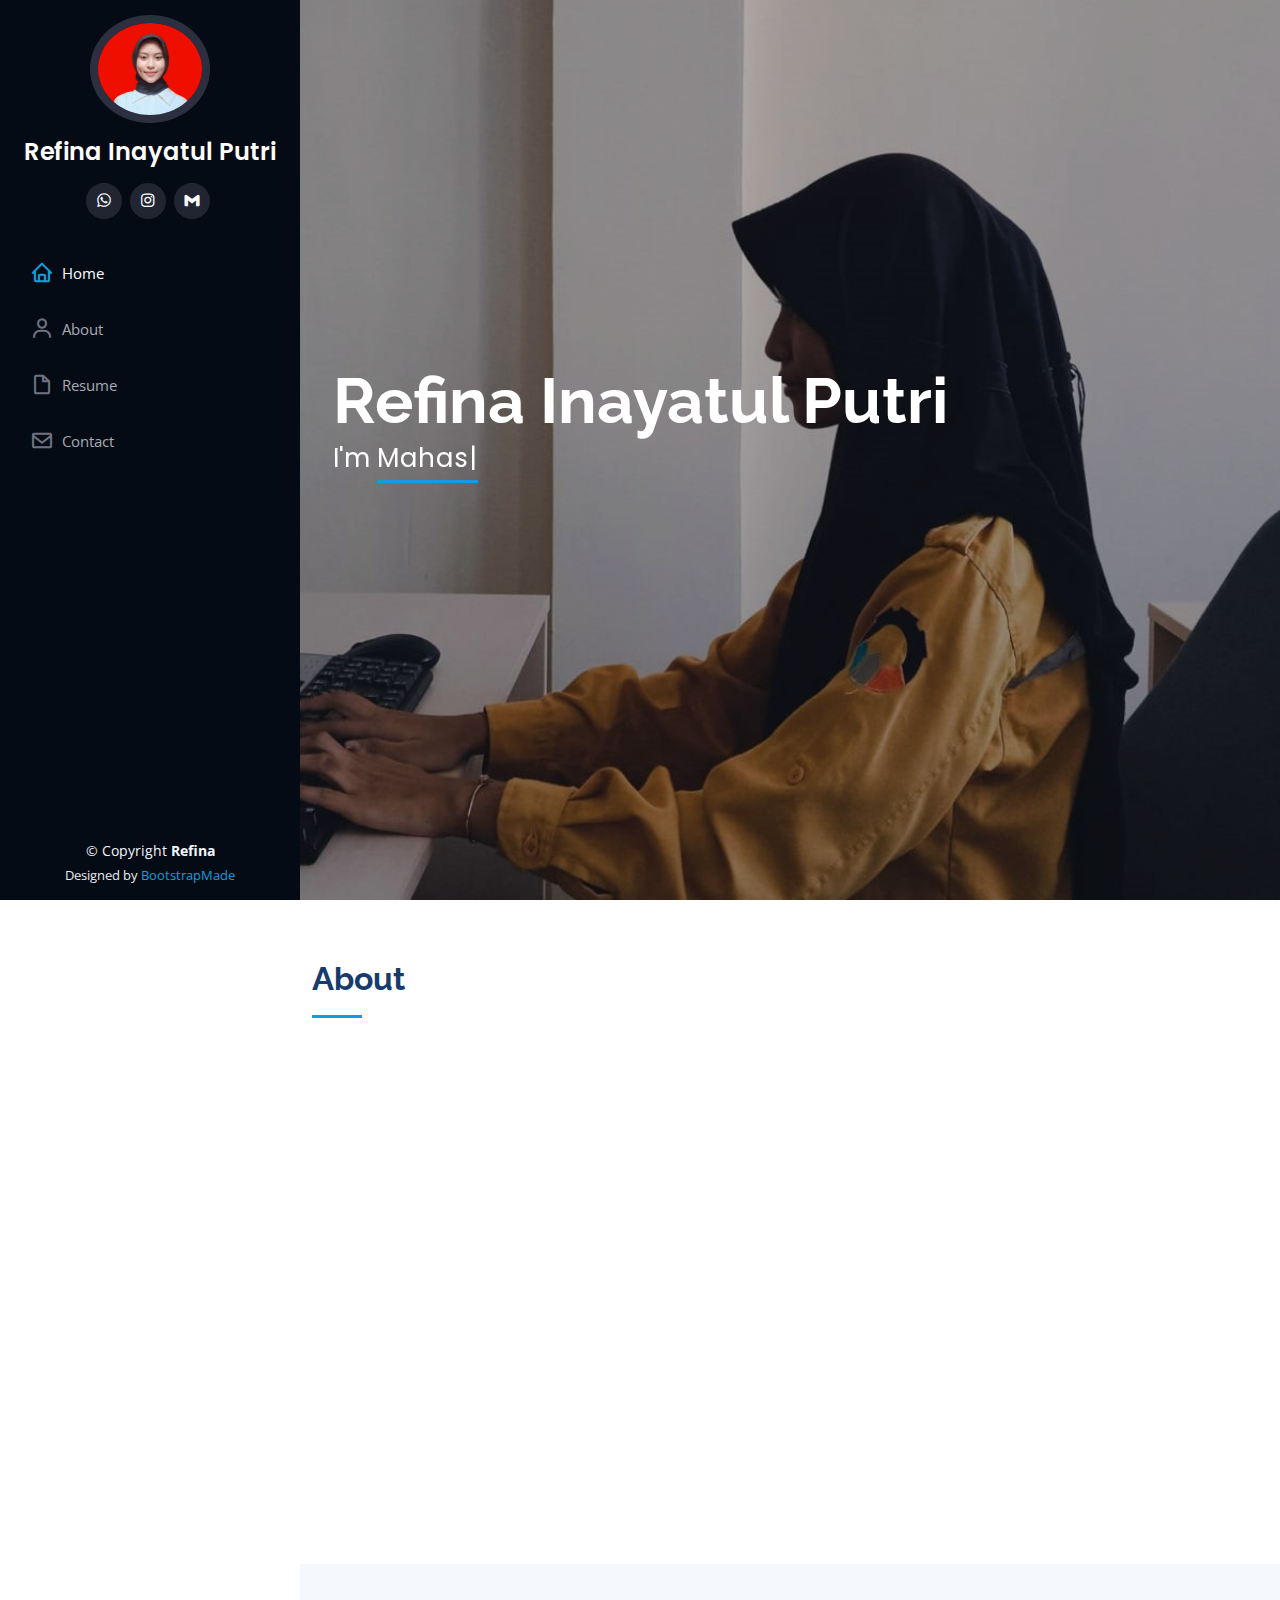
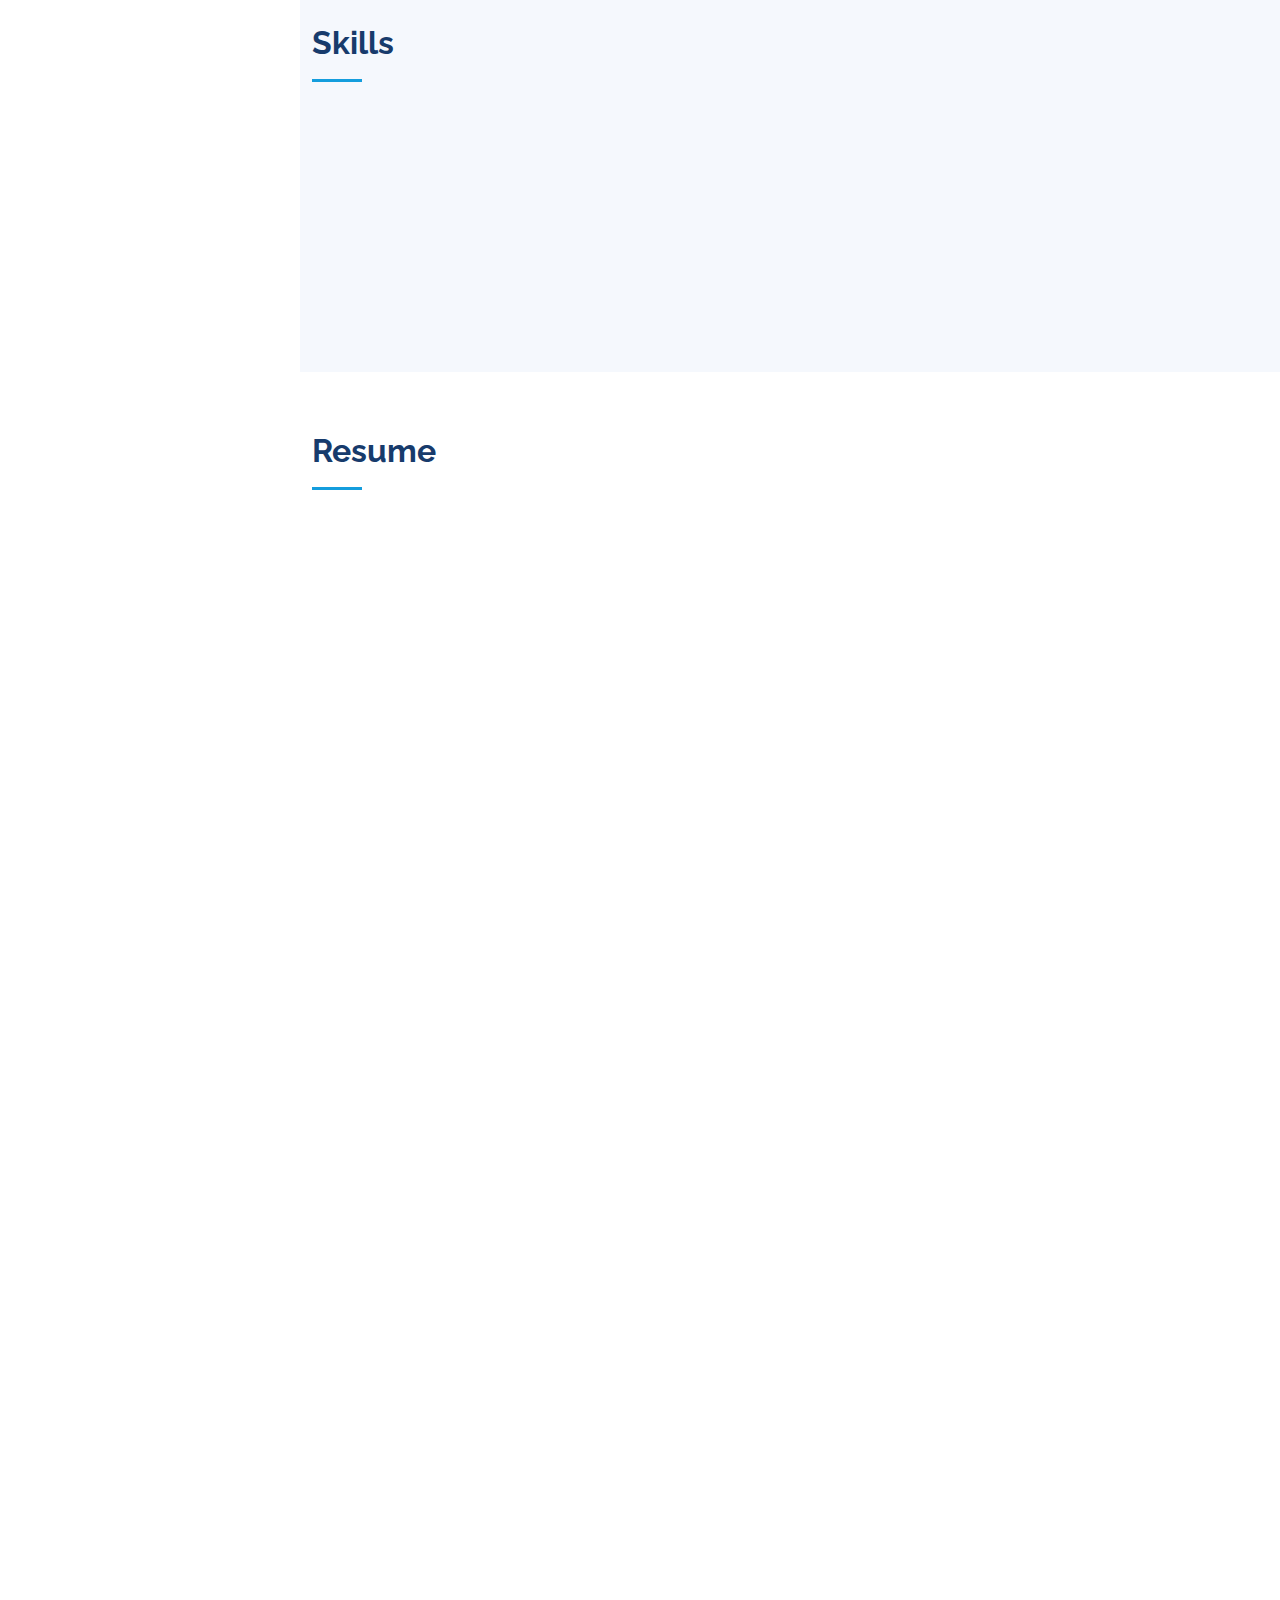
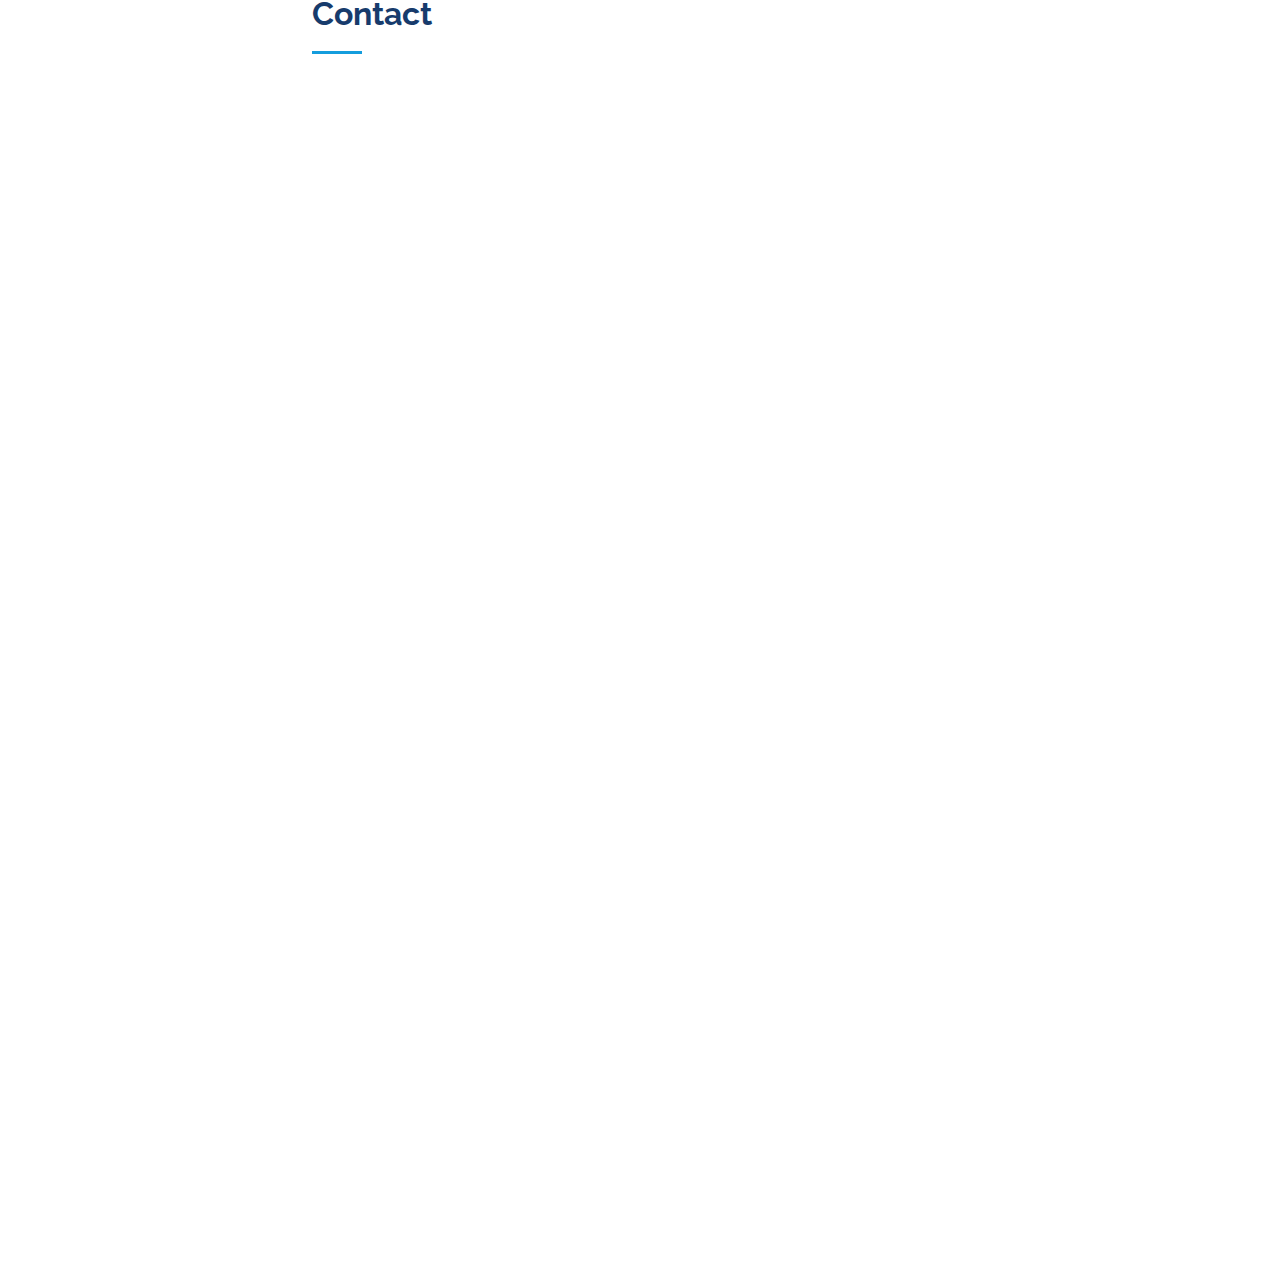
<file: index.html>
<!DOCTYPE html>
<html lang="en">
  <head>
    <meta charset="utf-8" />
    <meta content="width=device-width, initial-scale=1.0" name="viewport" />

    <title>Portofolio Refina</title>
    <meta content="" name="description" />
    <meta content="" name="keywords" />

    <!-- Favicons -->
    <link href="assets/img/favicon.png" rel="icon" />
    <link href="assets/img/apple-touch-icon.png" rel="apple-touch-icon" />

    <!-- Google Fonts -->
    <link
      href="https://fonts.googleapis.com/css?family=Open+Sans:300,300i,400,400i,600,600i,700,700i|Raleway:300,300i,400,400i,500,500i,600,600i,700,700i|Poppins:300,300i,400,400i,500,500i,600,600i,700,700i"
      rel="stylesheet"
    />

    <!-- Vendor CSS Files -->
    <link href="assets/vendor/aos/aos.css" rel="stylesheet" />
    <link
      href="assets/vendor/bootstrap/css/bootstrap.min.css"
      rel="stylesheet"
    />
    <link
      href="assets/vendor/bootstrap-icons/bootstrap-icons.css"
      rel="stylesheet"
    />
    <link href="assets/vendor/boxicons/css/boxicons.min.css" rel="stylesheet" />
    <link
      href="assets/vendor/glightbox/css/glightbox.min.css"
      rel="stylesheet"
    />
    <link href="assets/vendor/swiper/swiper-bundle.min.css" rel="stylesheet" />

    <!-- Template Main CSS File -->
    <link href="assets/css/style.css" rel="stylesheet" />

    <!-- =======================================================
  * Template Name: iPortfolio
  * Updated: Mar 10 2023 with Bootstrap v5.2.3
  * Template URL: https://bootstrapmade.com/iportfolio-bootstrap-portfolio-websites-template/
  * Author: BootstrapMade.com
  * License: https://bootstrapmade.com/license/
  ======================================================== -->
  </head>

  <body>
    <!-- ======= Mobile nav toggle button ======= -->
    <i class="bi bi-list mobile-nav-toggle d-xl-none"></i>

    <!-- ======= Header ======= -->
    <header id="header">
      <div class="d-flex flex-column">
        <div class="profile">
          <img
            src="assets/img/profile-img.jpg"
            alt=""
            class="img-fluid rounded-circle"/>
          <h1 class="text-light">
            <a href="index.html">Refina Inayatul Putri</a>
          </h1>
          <div class="social-links mt-3 text-center">
            <a href="https://wa.me/6285794580755" class="whatsapp" ><i class="bx bxl-whatsapp"></i ></a>
            <a href="https://instagram.com/i.rfn_p" class="instagram"><i class="bx bxl-instagram"></i></a>
            <a href="mailto:refinainayatulputri25@gmail.com" class="gmail"><i class="bx bxl-gmail"></i></a>
          </div>
        </div>

        <nav id="navbar" class="nav-menu navbar">
          <ul>
            <li>
              <a href="#hero" class="nav-link scrollto active"
                ><i class="bx bx-home"></i> <span>Home</span></a
              >
            </li>
            <li>
              <a href="#about" class="nav-link scrollto"
                ><i class="bx bx-user"></i> <span>About</span></a
              >
            </li>
            <li>
              <a href="#resume" class="nav-link scrollto"
                ><i class="bx bx-file-blank"></i> <span>Resume</span></a
              >
            </li>
          
            <li>
              <a href="#contact" class="nav-link scrollto"
                ><i class="bx bx-envelope"></i> <span>Contact</span></a >
            </li>
          </ul>
        </nav>
        <!-- .nav-menu -->
      </div>
    </header>
    <!-- End Header -->

    <!-- ======= Hero Section ======= -->
    <section
      id="hero"
      class="d-flex flex-column justify-content-center align-items-center"
    >
      <div class="hero-container" data-aos="fade-in">
        
        <h1>Refina Inayatul Putri</h1>
        <p>
          I'm
          <span class="typed" data-typed-items="Mahasiswa, D3-Teknik Informatika, Informatics Engineering"></span>
        </p>
      </div>
    </section>
    <!-- End Hero -->

    <main id="main">
      <!-- ======= About Section ======= -->
      <section id="about" class="about">
        <div class="container">
          <div class="section-title">
            <h2>About</h2>
          </div>

          <div class="row">
            <div class="col-lg-4" data-aos="fade-right">
              <img src="assets/img/profile-img.jpg" class="img-fluid" alt="" />
            </div>
            <div class="col-lg-8 pt-4 pt-lg-0 content" data-aos="fade-left">
              <h3>BIODATA</h3>
              <p class="fst-italic">
                HELLO!
              </p>
              <div class="row">
                <div class="col-lg-6">
                  <ul>
                    <li>
                      <i class="bi bi-chevron-right"></i>
                      <strong>Nama:</strong>
                      <span>Refina Inayatul Putri</span>
                    </li>
                    <li>
                      <i class="bi bi-chevron-right"></i>
                      <strong>Tempat Lahir:</strong>
                      <span>Cilacap</span>
                    </li>
                    <li>
                      <i class="bi bi-chevron-right"></i>
                      <strong>Tanggal Lahir:</strong>
                      <span>25 November 2004</span>
                    </li>
                    <li>
                      <i class="bi bi-chevron-right"></i>
                      <strong>Alamat:</strong>
                      <span
                        >Jalan Tancang 2 RT 06 RW 13</span
                      >
                    </li>
                    <li>
                      <i class="bi bi-chevron-right"></i>
                      <strong>Umur:</strong> <span>18</span>
                    </li>
                    <li>
                      <i class="bi bi-chevron-right"></i>
                      <strong>Status:</strong> <span>Mahasiswa</span>
                    </li>
                    <li>
                      <i class="bi bi-chevron-right"></i>
                      <strong>Hobi:</strong>
                      <span>Membaca Novel & Menonton D-Korean</span>
                    </li>
                  </ul>
                </div>
                <div class="col-lg-6">
                  <ul>
                    <li>
                      <i class="bi bi-chevron-right"></i>
                      <strong>Phone:</strong>
                      <span>085794580755</span>
                    </li>
                    <li>
                      <i class="bi bi-chevron-right"></i>
                      <strong>Email:</strong>
                      <span>email@refinainayatulputri25.com</span>
                    </li>
                  </ul>
                </div>
              </div>
            </div>
          </div>
        </div>
      </section>
      <!-- End About Section -->

      

      <!-- ======= Skills Section ======= -->
      <section id="skills" class="skills section-bg">
        <div class="container">
          <div class="section-title">
            <h2>Skills</h2>
            
          </div>

          <div class="row skills-content">
            <div class="col-lg-6" data-aos="fade-up">
              <div class="progress">
                <span class="skill">HTML <i class="val">10%</i></span>
                <div class="progress-bar-wrap">
                  <div
                    class="progress-bar"
                    role="progressbar"
                    aria-valuenow="10"
                    aria-valuemin="0"
                    aria-valuemax="100"
                  ></div>
                </div>
              </div>

              <div class="progress">
                <span class="skill">CSS <i class="val">10%</i></span>
                <div class="progress-bar-wrap">
                  <div
                    class="progress-bar"
                    role="progressbar"
                    aria-valuenow="10"
                    aria-valuemin="0"
                    aria-valuemax="100"
                  ></div>
                </div>
              </div>

              <div class="progress">
                <span class="skill">Microsoft Word & Excel<i class="val">75%</i></span>
                <div class="progress-bar-wrap">
                  <div
                    class="progress-bar"
                    role="progressbar"
                    aria-valuenow="75"
                    aria-valuemin="0"
                    aria-valuemax="100"
                  ></div>
                </div>
              </div>
      </section>
      <!-- End Skills Section -->

      <!-- ======= Resume Section ======= -->
      <section id="resume" class="resume">
        <div class="container">
          <div class="section-title">
            <h2>Resume</h2>
            
          </div>

          <div class="row">
            <div class="col-lg-6" data-aos="fade-up">
              <h3 class="resume-title">Sumarry</h3>
              <div class="resume-item pb-0">
                <h4>Refina Inayatul Putri</h4>
                <ul>
                  <li>Cilacap, Jawa Tengah, Indonesia</li>
                  <li>085794580755</li>
                  <li>refinainayatulputri25@gmail.com</li>
                </ul>
              </div>

              <h3 class="resume-title">RIWAYAT PENDIDIKAN</h3>
              <div class="resume-item">
                <h4>SDN 08 Tritih Kulon</h4>
                <h5>2010-2016</h5>
                <ul>
                  <li>Jalan Trembesi No.16, Cigimbal, Tritih Kulon</li>
                </ul>
              </div>
              <div class="resume-item">
                <h4>SMP Muhammadiyah 2 Cilacap</h4>
                <h5>2016-2019</h5>
                <p><em>Science Class</em></p>
                <ul>
                  <li>Jalan Damar No.14, Rawagaru Wetan, Tritih Kulon, 53231</li>
                </ul>
              </div>
              <div class="resume-item">
                <h4>SMK MUHAMMADIYAH 1 CILACAP</h4>
                <h5>2019 - 2022</h5>
                <p><em>Jurusan Perbankan Syariah</em></p>
                <ul>
                  <li>Jalan Tentara Pelajar No.90, Tritih Kulon, 53233</li>
                </ul>
              </div>
              <div class="resume-item">
                <h4>POLITEKNIK NEGERI CILACAP</h4>
                <h5>2022 - sekarang</h5>
                <p><em>Jurusan Teknik Informatika</em></p>
                <ul>
                  <li>Jalan Dr.Soetomo No.1, Karangcengis, Sidakaya, 53233</li>
                </ul>
                
              </div>
            </div>
            <div class="col-lg-6" data-aos="fade-up" data-aos-delay="100">
              <h3 class="resume-title">RIWAYAT ORGANISASI</h3>
              <div class="resume-item">
                <h4>PROGRAMMER TEKNIK INFORMATIKA CLUB (PROTIC)</h4>
                <h5>2022 - Sekarang</h5>
                <p><em>Politeknik Negeri Cilacap</em></p>
                <ul>
                  <li>
                  Di UKM Protic saya diajarkan cara membuat website
                  </li>
                  <li>
                    Belajar bahasa pemrogramman HTML, CSS, dan Java Script
                  </li>
                </ul>
              </div>
      </section>
      <!-- End Resume Section -->

       <!-- ======= Contact Section ======= -->
    <section id="contact" class="contact">
      <div class="container">

        <div class="section-title">
          <h2>Contact</h2>
        </div>

        <div class="row" data-aos="fade-in">

          <div class="col-lg-5 d-flex align-items-stretch">
            <div class="info">
              <div class="address">
              <i class="bi bi-geo-alt"></i>
              <h4>Lokasi:</h4>
               <a href="https://goo.gl/maps/vxBcqnvtRvdYYcos8" > Jalan Tancang 2 RT 06 RW 13, Cilacap</a>
              </div>
            <br>
            <br>
              <div class="email">
                
                <a href="mailto:refinainayatulputri25@gmail.com" class="gmail"><i class="bx bxl-gmail"></i></a>
                <h4>Email:</h4>
                <p>refinainayatulputri25@gmail.com</p>
              </div>

              <div class="phone">
                <a href="https://wa.me/6285794580755" class="whatsapp" ><i class="bx bxl-whatsapp"></i ></a>
                <h4>Call:</h4>
                <p>+6289512063285</p>
              </div>
            </div>
          </div>

          <div class="col-lg-7 mt-5 mt-lg-0 d-flex align-items-stretch">
            <form action="forms/contact.php" method="post" role="form" class="php-email-form">
              <div class="row">
                <div class="form-group col-md-6">
                  <label for="name">Your Name</label>
                  <input type="text" name="name" class="form-control" id="name" required>
                </div>
                <div class="form-group col-md-6">
                  <label for="name">Your Email</label>
                  <input type="email" class="form-control" name="email" id="email" required>
                </div>
              </div>
              <div class="form-group">
                <label for="name">Subject</label>
                <input type="text" class="form-control" name="subject" id="subject" required>
              </div>
              <div class="form-group">
                <label for="name">Message</label>
                <textarea class="form-control" name="message" rows="10" required></textarea>
              </div>
              <div class="my-3">
                <div class="loading">Loading</div>
                <div class="error-message"></div>
                <div class="sent-message">Your message has been sent. Thank you!</div>
              </div>
              <div class="text-center"><button type="submit">Send Message</button></div>
              <iframe src="https://www.google.com/maps/embed?pb=!1m18!1m12!1m3!1d3954.183143449291!2d109.0339020775244!3d-7.663449556096659!2m3!1f0!2f0!3f0!3m2!1i1024!2i768!4f13.1!3m3!1m2!1s0x2e656deda731a84b%3A0xd8c6620b1e037ac6!2sCitra%20Mulia%20Jaya.%20CV!5e0!3m2!1sid!2sid!4v1684583980451!5m2!1sid!2sid" width="600" height="450" style="border:0;" allowfullscreen="" loading="lazy" referrerpolicy="no-referrer-when-downgrade"></iframe>
            </form>
          </div>
        </div>

      </div>
    </section><!-- End Contact Section -->
    </main>
    <!-- End #main -->

    <!-- ======= Footer ======= -->
    <footer id="footer">
      <div class="container">
        <div class="copyright">
          &copy; Copyright <strong><span>Refina</span></strong>
        </div>
        <div class="credits">
          <!-- All the links in the footer should remain intact. -->
          <!-- You can delete the links only if you purchased the pro version. -->
          <!-- Licensing information: https://bootstrapmade.com/license/ -->
          <!-- Purchase the pro version with working PHP/AJAX contact form: https://bootstrapmade.com/iportfolio-bootstrap-portfolio-websites-template/ -->
          Designed by <a href="https://bootstrapmade.com/">BootstrapMade</a>
        </div>
      </div>
    </footer>
    <!-- End  Footer -->

    <a
      href="#"
      class="back-to-top d-flex align-items-center justify-content-center"
      ><i class="bi bi-arrow-up-short"></i
    ></a>

    <!-- Vendor JS Files -->
    <script src="assets/vendor/purecounter/purecounter_vanilla.js"></script>
    <script src="assets/vendor/aos/aos.js"></script>
    <script src="assets/vendor/bootstrap/js/bootstrap.bundle.min.js"></script>
    <script src="assets/vendor/glightbox/js/glightbox.min.js"></script>
    <script src="assets/vendor/isotope-layout/isotope.pkgd.min.js"></script>
    <script src="assets/vendor/swiper/swiper-bundle.min.js"></script>
    <script src="assets/vendor/typed.js/typed.min.js"></script>
    <script src="assets/vendor/waypoints/noframework.waypoints.js"></script>
    <script src="assets/vendor/php-email-form/validate.js"></script>

    <!-- Template Main JS File -->
    <script src="assets/js/main.js"></script>
  </body>
</html>
</file>
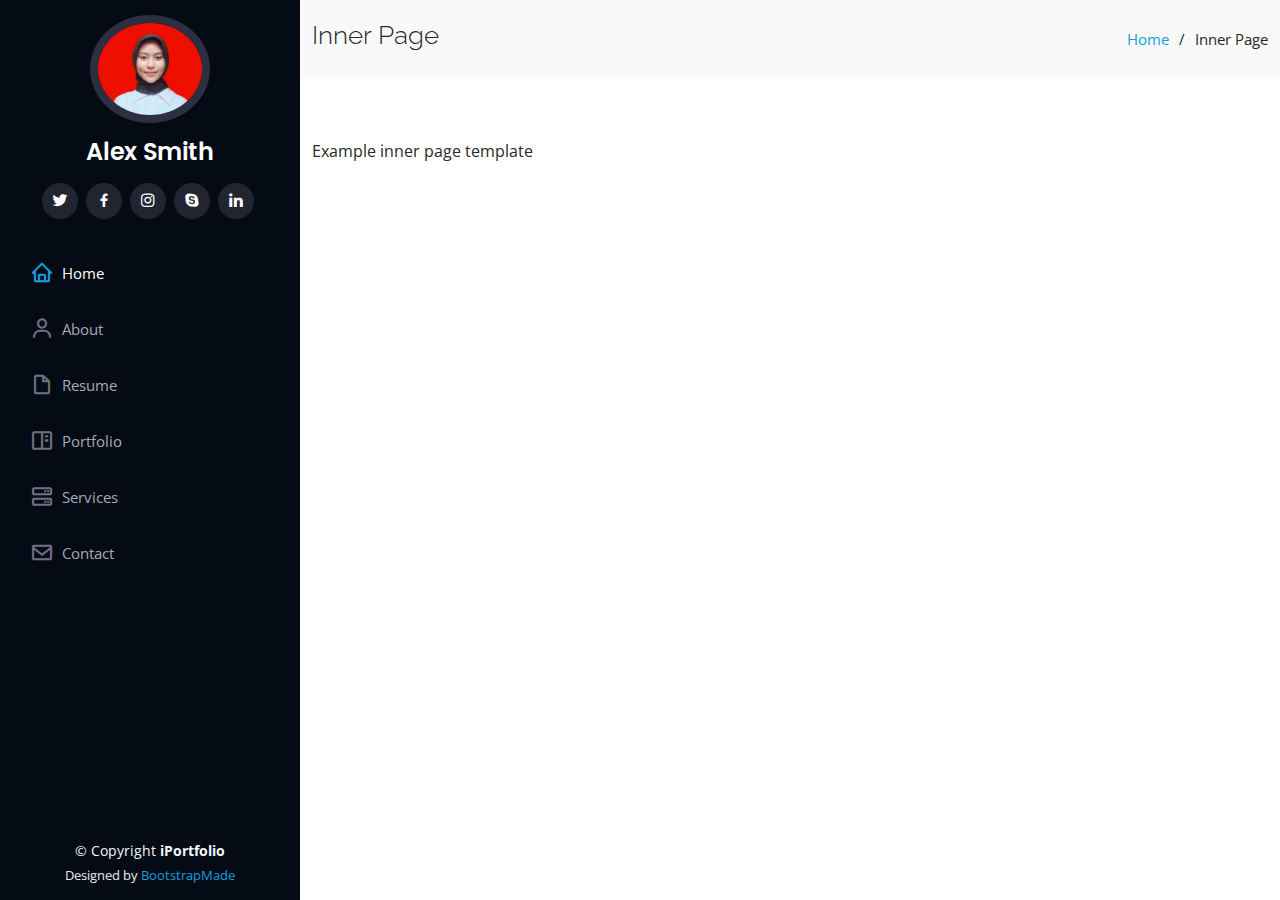
<file: inner-page.html>
<!DOCTYPE html>
<html lang="en">

<head>
  <meta charset="utf-8">
  <meta content="width=device-width, initial-scale=1.0" name="viewport">

  <title>Inner Page - iPortfolio Bootstrap Template</title>
  <meta content="" name="description">
  <meta content="" name="keywords">

  <!-- Favicons -->
  <link href="assets/img/favicon.png" rel="icon">
  <link href="assets/img/apple-touch-icon.png" rel="apple-touch-icon">

  <!-- Google Fonts -->
  <link href="https://fonts.googleapis.com/css?family=Open+Sans:300,300i,400,400i,600,600i,700,700i|Raleway:300,300i,400,400i,500,500i,600,600i,700,700i|Poppins:300,300i,400,400i,500,500i,600,600i,700,700i" rel="stylesheet">

  <!-- Vendor CSS Files -->
  <link href="assets/vendor/aos/aos.css" rel="stylesheet">
  <link href="assets/vendor/bootstrap/css/bootstrap.min.css" rel="stylesheet">
  <link href="assets/vendor/bootstrap-icons/bootstrap-icons.css" rel="stylesheet">
  <link href="assets/vendor/boxicons/css/boxicons.min.css" rel="stylesheet">
  <link href="assets/vendor/glightbox/css/glightbox.min.css" rel="stylesheet">
  <link href="assets/vendor/swiper/swiper-bundle.min.css" rel="stylesheet">

  <!-- Template Main CSS File -->
  <link href="assets/css/style.css" rel="stylesheet">

  <!-- =======================================================
  * Template Name: iPortfolio
  * Updated: Mar 10 2023 with Bootstrap v5.2.3
  * Template URL: https://bootstrapmade.com/iportfolio-bootstrap-portfolio-websites-template/
  * Author: BootstrapMade.com
  * License: https://bootstrapmade.com/license/
  ======================================================== -->
</head>

<body>

  <!-- ======= Mobile nav toggle button ======= -->
  <i class="bi bi-list mobile-nav-toggle d-xl-none"></i>

  <!-- ======= Header ======= -->
  <header id="header">
    <div class="d-flex flex-column">

      <div class="profile">
        <img src="assets/img/profile-img.jpg" alt="" class="img-fluid rounded-circle">
        <h1 class="text-light"><a href="index.html">Alex Smith</a></h1>
        <div class="social-links mt-3 text-center">
          <a href="#" class="twitter"><i class="bx bxl-twitter"></i></a>
          <a href="#" class="facebook"><i class="bx bxl-facebook"></i></a>
          <a href="#" class="instagram"><i class="bx bxl-instagram"></i></a>
          <a href="#" class="google-plus"><i class="bx bxl-skype"></i></a>
          <a href="#" class="linkedin"><i class="bx bxl-linkedin"></i></a>
        </div>
      </div>

      <nav id="navbar" class="nav-menu navbar">
        <ul>
          <li><a href="#hero" class="nav-link scrollto active"><i class="bx bx-home"></i> <span>Home</span></a></li>
          <li><a href="#about" class="nav-link scrollto"><i class="bx bx-user"></i> <span>About</span></a></li>
          <li><a href="#resume" class="nav-link scrollto"><i class="bx bx-file-blank"></i> <span>Resume</span></a></li>
          <li><a href="#portfolio" class="nav-link scrollto"><i class="bx bx-book-content"></i> <span>Portfolio</span></a></li>
          <li><a href="#services" class="nav-link scrollto"><i class="bx bx-server"></i> <span>Services</span></a></li>
          <li><a href="#contact" class="nav-link scrollto"><i class="bx bx-envelope"></i> <span>Contact</span></a></li>
        </ul>
      </nav><!-- .nav-menu -->
    </div>
  </header><!-- End Header -->

  <main id="main">

    <!-- ======= Breadcrumbs ======= -->
    <section class="breadcrumbs">
      <div class="container">

        <div class="d-flex justify-content-between align-items-center">
          <h2>Inner Page</h2>
          <ol>
            <li><a href="index.html">Home</a></li>
            <li>Inner Page</li>
          </ol>
        </div>

      </div>
    </section><!-- End Breadcrumbs -->

    <section class="inner-page">
      <div class="container">
        <p>
          Example inner page template
        </p>
      </div>
    </section>

  </main><!-- End #main -->

  <!-- ======= Footer ======= -->
  <footer id="footer">
    <div class="container">
      <div class="copyright">
        &copy; Copyright <strong><span>iPortfolio</span></strong>
      </div>
      <div class="credits">
        <!-- All the links in the footer should remain intact. -->
        <!-- You can delete the links only if you purchased the pro version. -->
        <!-- Licensing information: https://bootstrapmade.com/license/ -->
        <!-- Purchase the pro version with working PHP/AJAX contact form: https://bootstrapmade.com/iportfolio-bootstrap-portfolio-websites-template/ -->
        Designed by <a href="https://bootstrapmade.com/">BootstrapMade</a>
      </div>
    </div>
  </footer><!-- End  Footer -->

  <a href="#" class="back-to-top d-flex align-items-center justify-content-center"><i class="bi bi-arrow-up-short"></i></a>

  <!-- Vendor JS Files -->
  <script src="assets/vendor/purecounter/purecounter_vanilla.js"></script>
  <script src="assets/vendor/aos/aos.js"></script>
  <script src="assets/vendor/bootstrap/js/bootstrap.bundle.min.js"></script>
  <script src="assets/vendor/glightbox/js/glightbox.min.js"></script>
  <script src="assets/vendor/isotope-layout/isotope.pkgd.min.js"></script>
  <script src="assets/vendor/swiper/swiper-bundle.min.js"></script>
  <script src="assets/vendor/typed.js/typed.min.js"></script>
  <script src="assets/vendor/waypoints/noframework.waypoints.js"></script>
  <script src="assets/vendor/php-email-form/validate.js"></script>

  <!-- Template Main JS File -->
  <script src="assets/js/main.js"></script>

</body>

</html>
</file>
<file: assets/css/style.css>
/**
* Template Name: iPortfolio
* Updated: Mar 10 2023 with Bootstrap v5.2.3
* Template URL: https://bootstrapmade.com/iportfolio-bootstrap-portfolio-websites-template/
* Author: BootstrapMade.com
* License: https://bootstrapmade.com/license/
*/

/*--------------------------------------------------------------
# General
--------------------------------------------------------------*/
body {
  font-family: "Open Sans", sans-serif;
  color: #272829;
}

a {
  color: #149ddd;
  text-decoration: none;
}

a:hover {
  color: #37b3ed;
  text-decoration: none;
}

h1,
h2,
h3,
h4,
h5,
h6 {
  font-family: "Raleway", sans-serif;
}

/*--------------------------------------------------------------
# Back to top button
--------------------------------------------------------------*/
.back-to-top {
  position: fixed;
  visibility: hidden;
  opacity: 0;
  right: 15px;
  bottom: 15px;
  z-index: 996;
  background: #149ddd;
  width: 40px;
  height: 40px;
  border-radius: 50px;
  transition: all 0.4s;
}

.back-to-top i {
  font-size: 28px;
  color: #fff;
  line-height: 0;
}

.back-to-top:hover {
  background: #2eafec;
  color: #fff;
}

.back-to-top.active {
  visibility: visible;
  opacity: 1;
}

/*--------------------------------------------------------------
# Header
--------------------------------------------------------------*/
#header {
  position: fixed;
  top: 0;
  left: 0;
  bottom: 0;
  width: 300px;
  transition: all ease-in-out 0.5s;
  z-index: 9997;
  transition: all 0.5s;
  padding: 0 15px;
  background: #040b14;
  overflow-y: auto;
}

#header .profile img {
  margin: 15px auto;
  display: block;
  width: 120px;
  border: 8px solid #2c2f3f;
}

#header .profile h1 {
  font-size: 24px;
  margin: 0;
  padding: 0;
  font-weight: 600;
  -moz-text-align-last: center;
  text-align-last: center;
  font-family: "Poppins", sans-serif;
}

#header .profile h1 a,
#header .profile h1 a:hover {
  color: #fff;
  text-decoration: none;
}

#header .profile .social-links a {
  font-size: 18px;
  display: inline-block;
  background: #212431;
  color: #fff;
  line-height: 1;
  padding: 8px 0;
  margin-right: 4px;
  border-radius: 50%;
  text-align: center;
  width: 36px;
  height: 36px;
  transition: 0.3s;
}

#header .profile .social-links a:hover {
  background: #149ddd;
  color: #fff;
  text-decoration: none;
}

#main {
  margin-left: 300px;
}

@media (max-width: 1199px) {
  #header {
    left: -300px;
  }

  #main {
    margin-left: 0;
  }
}

/*--------------------------------------------------------------
# Navigation Menu
--------------------------------------------------------------*/
/* Desktop Navigation */
.nav-menu {
  padding: 30px 0 0 0;
}

.nav-menu * {
  margin: 0;
  padding: 0;
  list-style: none;
}

.nav-menu>ul>li {
  position: relative;
  white-space: nowrap;
}

.nav-menu a,
.nav-menu a:focus {
  display: flex;
  align-items: center;
  color: #a8a9b4;
  padding: 12px 15px;
  margin-bottom: 8px;
  transition: 0.3s;
  font-size: 15px;
}

.nav-menu a i,
.nav-menu a:focus i {
  font-size: 24px;
  padding-right: 8px;
  color: #6f7180;
}

.nav-menu a:hover,
.nav-menu .active,
.nav-menu .active:focus,
.nav-menu li:hover>a {
  text-decoration: none;
  color: #fff;
}

.nav-menu a:hover i,
.nav-menu .active i,
.nav-menu .active:focus i,
.nav-menu li:hover>a i {
  color: #149ddd;
}

/* Mobile Navigation */
.mobile-nav-toggle {
  position: fixed;
  right: 15px;
  top: 15px;
  z-index: 9998;
  border: 0;
  font-size: 24px;
  transition: all 0.4s;
  outline: none !important;
  background-color: #149ddd;
  color: #fff;
  width: 40px;
  height: 40px;
  display: inline-flex;
  align-items: center;
  justify-content: center;
  line-height: 0;
  border-radius: 50px;
  cursor: pointer;
}

.mobile-nav-active {
  overflow: hidden;
}

.mobile-nav-active #header {
  left: 0;
}

/*--------------------------------------------------------------
# Hero Section
--------------------------------------------------------------*/
#hero {
  width: 100%;
  height: 100vh;
  background: url("../img/hero-bg.jpg") top center;
  background-size: cover;
}

#hero:before {
  content: "";
  background: rgba(5, 13, 24, 0.3);
  position: absolute;
  bottom: 0;
  top: 0;
  left: 0;
  right: 0;
  z-index: 1;
}

#hero .hero-container {
  position: relative;
  z-index: 2;
  min-width: 300px;
}

#hero h5 {
  margin: 0 0 10px 0;
  font-size: 20px;
  font-weight: 500;
  line-height: 35px;
  color: #fff;
}

#hero h1 {
  margin: 0 0 10px 0;
  font-size: 64px;
  font-weight: 700;
  line-height: 56px;
  color: #fff;
}

#hero p {
  color: #fff;
  margin-bottom: 50px;
  font-size: 26px;
  font-family: "Poppins", sans-serif;
}

#hero p span {
  color: #fff;
  padding-bottom: 4px;
  letter-spacing: 1px;
  border-bottom: 3px solid #149ddd;
}

@media (min-width: 1024px) {
  #hero {
    background-attachment: fixed;
  }
}

@media (max-width: 768px) {
  #hero h1 {
    font-size: 28px;
    line-height: 36px;
  }

  #hero h2 {
    font-size: 18px;
    line-height: 24px;
    margin-bottom: 30px;
  }
}

/*--------------------------------------------------------------
# Sections General
--------------------------------------------------------------*/
section {
  padding: 60px 0;
  overflow: hidden;
}

.section-bg {
  background: #f5f8fd;
}

.section-title {
  padding-bottom: 30px;
}

.section-title h2 {
  font-size: 32px;
  font-weight: bold;
  margin-bottom: 20px;
  padding-bottom: 20px;
  position: relative;
  color: #173b6c;
}

.section-title h2::after {
  content: "";
  position: absolute;
  display: block;
  width: 50px;
  height: 3px;
  background: #149ddd;
  bottom: 0;
  left: 0;
}

.section-title p {
  margin-bottom: 0;
}

/*--------------------------------------------------------------
# About
--------------------------------------------------------------*/
.about .content h3 {
  font-weight: 700;
  font-size: 26px;
  color: #173b6c;
}

.about .content ul {
  list-style: none;
  padding: 0;
}

.about .content ul li {
  margin-bottom: 20px;
  display: flex;
  align-items: center;
}

.about .content ul strong {
  margin-right: 10px;
}

.about .content ul i {
  font-size: 16px;
  margin-right: 5px;
  color: #149ddd;
  line-height: 0;
}

.about .content p:last-child {
  margin-bottom: 0;
}



/*--------------------------------------------------------------
# Skills
--------------------------------------------------------------*/
.skills .progress {
  height: 60px;
  display: block;
  background: none;
  border-radius: 0;
}

.skills .progress .skill {
  padding: 0;
  margin: 0 0 6px 0;
  text-transform: uppercase;
  display: block;
  font-weight: 600;
  font-family: "Poppins", sans-serif;
  color: #050d18;
}

.skills .progress .skill .val {
  float: right;
  font-style: normal;
}

.skills .progress-bar-wrap {
  background: #dce8f8;
  height: 10px;
}

.skills .progress-bar {
  width: 1px;
  height: 10px;
  transition: 0.9s;
  background-color: #149ddd;
}

/*--------------------------------------------------------------
# Resume
--------------------------------------------------------------*/
.resume .resume-title {
  font-size: 26px;
  font-weight: 700;
  margin-top: 20px;
  margin-bottom: 20px;
  color: #050d18;
}

.resume .resume-item {
  padding: 0 0 20px 20px;
  margin-top: -2px;
  border-left: 2px solid #1f5297;
  position: relative;
}

.resume .resume-item h4 {
  line-height: 18px;
  font-size: 18px;
  font-weight: 600;
  text-transform: uppercase;
  font-family: "Poppins", sans-serif;
  color: #050d18;
  margin-bottom: 10px;
}

.resume .resume-item h5 {
  font-size: 16px;
  background: #e4edf9;
  padding: 5px 15px;
  display: inline-block;
  font-weight: 600;
  margin-bottom: 10px;
}

.resume .resume-item ul {
  padding-left: 20px;
}

.resume .resume-item ul li {
  padding-bottom: 10px;
}

.resume .resume-item:last-child {
  padding-bottom: 0;
}

.resume .resume-item::before {
  content: "";
  position: absolute;
  width: 16px;
  height: 16px;
  border-radius: 50px;
  left: -9px;
  top: 0;
  background: #fff;
  border: 2px solid #1f5297;
}

/*--------------------------------------------------------------
# Portfolio
--------------------------------------------------------------*/
.portfolio .portfolio-item {
  margin-bottom: 30px;
}

.portfolio #portfolio-flters {
  padding: 0;
  margin: 0 auto 35px auto;
  list-style: none;
  text-align: center;
  background: #fff;
  border-radius: 50px;
  padding: 2px 15px;
}

.portfolio #portfolio-flters li {
  cursor: pointer;
  display: inline-block;
  padding: 10px 15px 8px 15px;
  font-size: 14px;
  font-weight: 600;
  line-height: 1;
  text-transform: uppercase;
  color: #272829;
  margin-bottom: 5px;
  transition: all 0.3s ease-in-out;
}

.portfolio #portfolio-flters li:hover,
.portfolio #portfolio-flters li.filter-active {
  color: #149ddd;
}

.portfolio #portfolio-flters li:last-child {
  margin-right: 0;
}

.portfolio .portfolio-wrap {
  transition: 0.3s;
  position: relative;
  overflow: hidden;
  z-index: 1;
}

.portfolio .portfolio-wrap::before {
  content: "";
  background: rgba(255, 255, 255, 0.5);
  position: absolute;
  left: 0;
  right: 0;
  top: 0;
  bottom: 0;
  transition: all ease-in-out 0.3s;
  z-index: 2;
  opacity: 0;
}

.portfolio .portfolio-wrap .portfolio-links {
  opacity: 1;
  left: 0;
  right: 0;
  bottom: -60px;
  z-index: 3;
  position: absolute;
  transition: all ease-in-out 0.3s;
  display: flex;
  justify-content: center;
}

.portfolio .portfolio-wrap .portfolio-links a {
  color: #fff;
  font-size: 28px;
  text-align: center;
  background: rgba(20, 157, 221, 0.75);
  transition: 0.3s;
  width: 50%;
}

.portfolio .portfolio-wrap .portfolio-links a:hover {
  background: rgba(20, 157, 221, 0.95);
}

.portfolio .portfolio-wrap .portfolio-links a+a {
  border-left: 1px solid #37b3ed;
}

.portfolio .portfolio-wrap:hover::before {
  top: 0;
  left: 0;
  right: 0;
  bottom: 0;
  opacity: 1;
}

.portfolio .portfolio-wrap:hover .portfolio-links {
  opacity: 1;
  bottom: 0;
}

/*--------------------------------------------------------------
# Portfolio Details
--------------------------------------------------------------*/
.portfolio-details {
  padding-top: 40px;
}

.portfolio-details .portfolio-details-slider img {
  width: 100%;
}

.portfolio-details .portfolio-details-slider .swiper-pagination {
  margin-top: 20px;
  position: relative;
}

.portfolio-details .portfolio-details-slider .swiper-pagination .swiper-pagination-bullet {
  width: 12px;
  height: 12px;
  background-color: #fff;
  opacity: 1;
  border: 1px solid #149ddd;
}

.portfolio-details .portfolio-details-slider .swiper-pagination .swiper-pagination-bullet-active {
  background-color: #149ddd;
}

.portfolio-details .portfolio-info {
  padding: 30px;
  box-shadow: 0px 0 30px rgba(5, 13, 24, 0.08);
}

.portfolio-details .portfolio-info h3 {
  font-size: 22px;
  font-weight: 700;
  margin-bottom: 20px;
  padding-bottom: 20px;
  border-bottom: 1px solid #eee;
}

.portfolio-details .portfolio-info ul {
  list-style: none;
  padding: 0;
  font-size: 15px;
}

.portfolio-details .portfolio-info ul li+li {
  margin-top: 10px;
}

.portfolio-details .portfolio-description {
  padding-top: 30px;
}

.portfolio-details .portfolio-description h2 {
  font-size: 26px;
  font-weight: 700;
  margin-bottom: 20px;
}

.portfolio-details .portfolio-description p {
  padding: 0;
}



/*--------------------------------------------------------------
# Testimonials
--------------------------------------------------------------*/
.testimonials .testimonials-carousel,
.testimonials .testimonials-slider {
  overflow: hidden;
}

.testimonials .testimonial-item {
  box-sizing: content-box;
  text-align: center;
  min-height: 320px;
}

.testimonials .testimonial-item .testimonial-img {
  width: 90px;
  border-radius: 50%;
  margin: 0 auto;
}

.testimonials .testimonial-item h3 {
  font-size: 18px;
  font-weight: bold;
  margin: 10px 0 5px 0;
  color: #111;
}

.testimonials .testimonial-item h4 {
  font-size: 14px;
  color: #999;
  margin: 0;
}

.testimonials .testimonial-item .quote-icon-left,
.testimonials .testimonial-item .quote-icon-right {
  color: #c3e8fa;
  font-size: 26px;
}

.testimonials .testimonial-item .quote-icon-left {
  display: inline-block;
  left: -5px;
  position: relative;
}

.testimonials .testimonial-item .quote-icon-right {
  display: inline-block;
  right: -5px;
  position: relative;
  top: 10px;
}

.testimonials .testimonial-item p {
  font-style: italic;
  margin: 0 15px 15px 15px;
  padding: 20px;
  background: #fff;
  position: relative;
  margin-bottom: 35px;
  border-radius: 6px;
  box-shadow: 0px 2px 15px rgba(0, 0, 0, 0.1);
}

.testimonials .testimonial-item p::after {
  content: "";
  width: 0;
  height: 0;
  border-top: 20px solid #fff;
  border-right: 20px solid transparent;
  border-left: 20px solid transparent;
  position: absolute;
  bottom: -20px;
  left: calc(50% - 20px);
}

.testimonials .swiper-pagination {
  margin-top: 20px;
  position: relative;
}

.testimonials .swiper-pagination .swiper-pagination-bullet {
  width: 12px;
  height: 12px;
  background-color: #fff;
  opacity: 1;
  border: 1px solid #149ddd;
}

.testimonials .swiper-pagination .swiper-pagination-bullet-active {
  background-color: #149ddd;
}

/*--------------------------------------------------------------
# Contact
--------------------------------------------------------------*/
.contact {
  padding-bottom: 130px;
}

.contact .info {
  padding: 30px;
  background: #fff;
  width: 100%;
  box-shadow: 0 0 24px 0 rgba(0, 0, 0, 0.12);
}

.contact .info i {
  font-size: 20px;
  color: #149ddd;
  float: left;
  width: 44px;
  height: 44px;
  background: #dff3fc;
  display: flex;
  justify-content: center;
  align-items: center;
  border-radius: 50px;
  transition: all 0.3s ease-in-out;
}

.contact .info h4 {
  padding: 0 0 0 60px;
  font-size: 22px;
  font-weight: 600;
  margin-bottom: 5px;
  color: #050d18;
}

.contact .info p {
  padding: 0 0 10px 60px;
  margin-bottom: 20px;
  font-size: 14px;
  color: #173b6c;
}

.contact .info .email p {
  padding-top: 5px;
}

.contact .info .social-links {
  padding-left: 60px;
}

.contact .info .social-links a {
  font-size: 18px;
  display: inline-block;
  background: #333;
  color: #fff;
  line-height: 1;
  padding: 8px 0;
  border-radius: 50%;
  text-align: center;
  width: 36px;
  height: 36px;
  transition: 0.3s;
  margin-right: 10px;
}

.contact .info .social-links a:hover {
  background: #149ddd;
  color: #fff;
}

.contact .info .email:hover i,
.contact .info .address:hover i,
.contact .info .phone:hover i {
  background: #149ddd;
  color: #fff;
}

.contact .php-email-form {
  width: 100%;
  padding: 30px;
  background: #fff;
  box-shadow: 0 0 24px 0 rgba(0, 0, 0, 0.12);
}

.contact .php-email-form .form-group {
  padding-bottom: 8px;
}

.contact .php-email-form .validate {
  display: none;
  color: red;
  margin: 0 0 15px 0;
  font-weight: 400;
  font-size: 13px;
}

.contact .php-email-form .error-message {
  display: none;
  color: #fff;
  background: #ed3c0d;
  text-align: left;
  padding: 15px;
  font-weight: 600;
}

.contact .php-email-form .error-message br+br {
  margin-top: 25px;
}

.contact .php-email-form .sent-message {
  display: none;
  color: #fff;
  background: #18d26e;
  text-align: center;
  padding: 15px;
  font-weight: 600;
}

.contact .php-email-form .loading {
  display: none;
  background: #fff;
  text-align: center;
  padding: 15px;
}

.contact .php-email-form .loading:before {
  content: "";
  display: inline-block;
  border-radius: 50%;
  width: 24px;
  height: 24px;
  margin: 0 10px -6px 0;
  border: 3px solid #18d26e;
  border-top-color: #eee;
  animation: animate-loading 1s linear infinite;
}

.contact .php-email-form .form-group {
  margin-bottom: 15px;
}

.contact .php-email-form label {
  padding-bottom: 8px;
}

.contact .php-email-form input,
.contact .php-email-form textarea {
  border-radius: 0;
  box-shadow: none;
  font-size: 14px;
}

.contact .php-email-form input {
  height: 44px;
}

.contact .php-email-form textarea {
  padding: 10px 15px;
}

.contact .php-email-form button[type=submit] {
  background: #149ddd;
  border: 0;
  padding: 10px 24px;
  color: #fff;
  transition: 0.4s;
  border-radius: 4px;
}

.contact .php-email-form button[type=submit]:hover {
  background: #37b3ed;
}

@keyframes animate-loading {
  0% {
    transform: rotate(0deg);
  }

  100% {
    transform: rotate(360deg);
  }
}

/*--------------------------------------------------------------
# Breadcrumbs
--------------------------------------------------------------*/
.breadcrumbs {
  padding: 20px 0;
  background: #f9f9f9;
}

.breadcrumbs h2 {
  font-size: 26px;
  font-weight: 300;
}

.breadcrumbs ol {
  display: flex;
  flex-wrap: wrap;
  list-style: none;
  padding: 0;
  margin: 0;
  font-size: 15px;
}

.breadcrumbs ol li+li {
  padding-left: 10px;
}

.breadcrumbs ol li+li::before {
  display: inline-block;
  padding-right: 10px;
  color: #0e2442;
  content: "/";
}

@media (max-width: 768px) {
  .breadcrumbs .d-flex {
    display: block !important;
  }

  .breadcrumbs ol {
    display: block;
  }

  .breadcrumbs ol li {
    display: inline-block;
  }
}

/*--------------------------------------------------------------
# Footer
--------------------------------------------------------------*/
#footer {
  padding: 15px;
  color: #f4f6fd;
  font-size: 14px;
  position: fixed;
  left: 0;
  bottom: 0;
  width: 300px;
  z-index: 9999;
  background: #040b14;
}

#footer .copyright {
  text-align: center;
}

#footer .credits {
  padding-top: 5px;
  text-align: center;
  font-size: 13px;
  color: #eaebf0;
}

@media (max-width: 1199px) {
  #footer {
    position: static;
    width: auto;
    padding-right: 20px 15px;
  }
}
</file>
